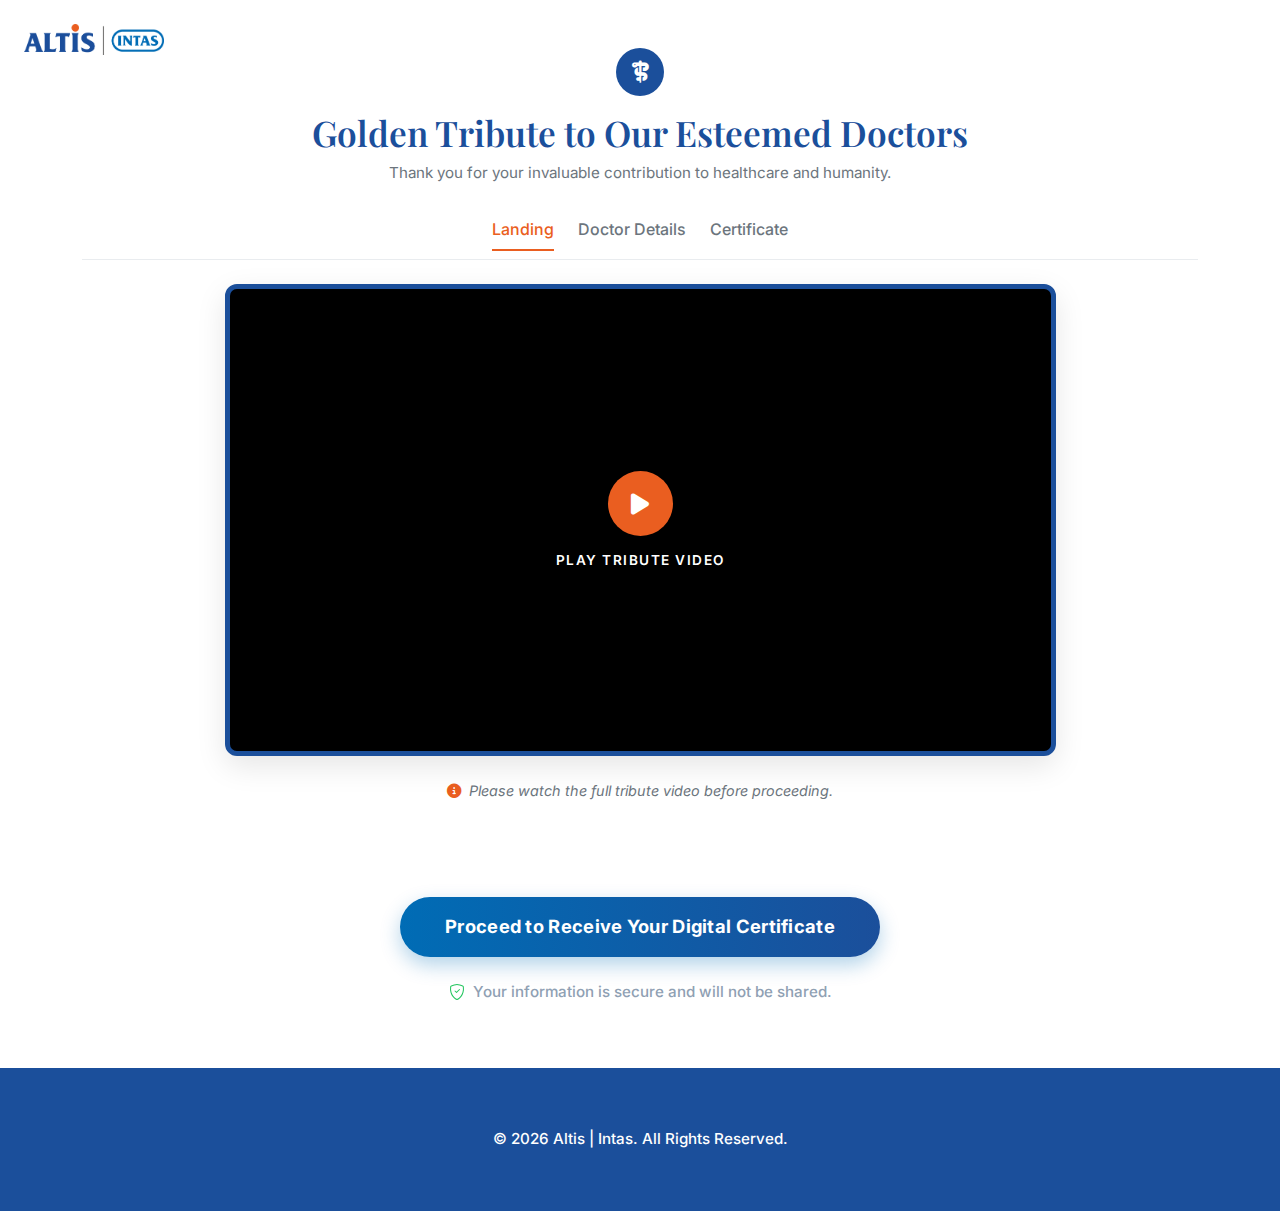
<file: index.html>
<!DOCTYPE html>
<html lang="en">
<head>
    <meta charset="UTF-8">
    <meta name="viewport" content="width=device-width, initial-scale=1.0">
    <title>Tribute Certificate</title>
    
    <link href="https://cdn.jsdelivr.net/npm/bootstrap@5.3.0/dist/css/bootstrap.min.css" rel="stylesheet">
    
    <link rel="stylesheet" href="https://cdnjs.cloudflare.com/ajax/libs/font-awesome/6.4.0/css/all.min.css">
    
    <link rel="preconnect" href="https://fonts.googleapis.com">
    <link rel="preconnect" href="https://fonts.gstatic.com" crossorigin>
    <link href="https://fonts.googleapis.com/css2?family=Playfair+Display:wght@500;600;700&family=Inter:wght@400;500&display=swap" rel="stylesheet">
    
    <link rel="stylesheet" href="style.css">
</head>
<body>

    <div class="position-absolute top-0 start-0 m-3 m-md-4 z-3">
        <img src="assets/logo.png" alt="Company Logo" class="top-left-logo">
    </div>

    <div class="container py-5">
        <header class="text-center mb-4">
            <div class="logo-circle mx-auto mb-3 d-flex justify-content-center align-items-center">
                <i class="fa-solid fa-staff-snake"></i>
            </div>
            <h1 class="main-title">Golden Tribute to Our Esteemed Doctors</h1>
            <p class="subtitle">Thank you for your invaluable contribution to healthcare and humanity.</p>
        </header>

        <nav class="mb-4 position-relative">
            <ul class="nav justify-content-center custom-nav">
                <li class="nav-item"><a class="nav-link active" href="#">Landing</a></li>
                <li class="nav-item"><a class="nav-link" href="#">Doctor Details</a></li>
                <li class="nav-item"><a class="nav-link" href="#">Certificate</a></li>
                <!-- <li class="nav-item"><a class="nav-link" href="#">Privacy Policy</a></li> -->
            </ul>
            <hr class="nav-divider">
        </nav>

        <main class="row justify-content-center">
            <div class="col-lg-10 col-xl-9">
                <div class="video-container position-relative">
                        <video id="tributeVideo" class="video-element w-100" poster="https://images.unsplash.com/photo-1519494026892-80bbd2d6fd0d?q=80&w=1200&auto=format&fit=crop">
                            <source src="assets/video.mp4" type="video/mp4">
                            Your browser does not support the video tag.
                        </video>                    
                    <div class="overlay">
            <button class="play-btn shadow-sm mb-3" id="playBtn">
              <i class="fa-solid fa-play"></i>
            </button>
            <h6 class="play-text m-0">PLAY TRIBUTE VIDEO</h6>
          </div>
                </div>

                <div class="footer-info text-center mt-4">
                    <i class="fa-solid fa-circle-info info-icon me-1"></i>
                    <em>Please watch the full tribute video before proceeding.</em>
                </div>
            </div>
        </main>
    </div>

    <section class="bottom-action text-center py-5">
        <div class="container">
            <button class="btn proceed-btn mb-4" 
                onclick="window.location.href='form.html'">
                Proceed to Receive Your Digital Certificate
            </button>

            <div class="security-info mb-3 d-flex justify-content-center align-items-center">
                <svg xmlns="http://www.w3.org/2000/svg" width="16" height="16" fill="#22c55e" class="bi bi-shield-check me-2" viewBox="0 0 16 16">
                  <path d="M5.338 1.59a61.44 61.44 0 0 0-2.837.856.48.48 0 0 0-.328.39c-.554 4.157.726 7.19 2.253 9.188a10.725 10.725 0 0 0 2.287 2.233c.346.244.652.42.893.533.12.057.218.095.293.118a.55.55 0 0 0 .101.025.615.615 0 0 0 .1-.025c.076-.023.174-.061.294-.118.24-.113.547-.29.893-.533a10.726 10.726 0 0 0 2.287-2.233c1.527-1.997 2.807-5.031 2.253-9.188a.48.48 0 0 0-.328-.39c-.651-.213-1.75-.56-2.837-.855C9.552 1.29 8.531 1.067 8 1.067c-.53 0-1.552.223-2.662.524zM5.072.56C6.157.265 7.31 0 8 0s1.843.265 2.928.56c1.11.3 2.229.655 2.887.87a1.54 1.54 0 0 1 1.044 1.262c.596 4.477-.787 7.795-2.465 9.99a11.775 11.775 0 0 1-2.517 2.453 7.159 7.159 0 0 1-1.048.625c-.28.132-.581.24-.829.24s-.548-.108-.829-.24a7.158 7.158 0 0 1-1.048-.625 11.777 11.777 0 0 1-2.517-2.453C1.928 10.487.545 7.169 1.141 2.692A1.54 1.54 0 0 1 2.185 1.43 62.456 62.456 0 0 1 5.072.56z"/>
                  <path d="M10.854 5.146a.5.5 0 0 1 0 .708l-3 3a.5.5 0 0 1-.708 0l-1.5-1.5a.5.5 0 1 1 .708-.708L7.5 7.793l2.646-2.647a.5.5 0 0 1 .708 0z"/>
                </svg>
                <span class="secure-text">Your information is secure and will not be shared.</span>
            </div>

            <!-- <div class="legal-links mt-3">
                <a href="#">PRIVACY POLICY</a>
                <span class="mx-3 separator">|</span>
                <a href="#">TERMS OF USE</a>
            </div> -->
        </div>
    </section>

    <footer class="dark-footer text-center">
    <div class="container">
        <p class="copyright-text mb-0">&copy; 2026 Altis | Intas. All Rights Reserved.</p>
    </div>
</footer>
    <script src="https://code.jquery.com/jquery-3.7.0.min.js"></script>
    <script src="https://cdn.jsdelivr.net/npm/bootstrap@5.3.0/dist/js/bootstrap.bundle.min.js"></script>
    
    <script src="script.js"></script>
</body>
</html>
</file>
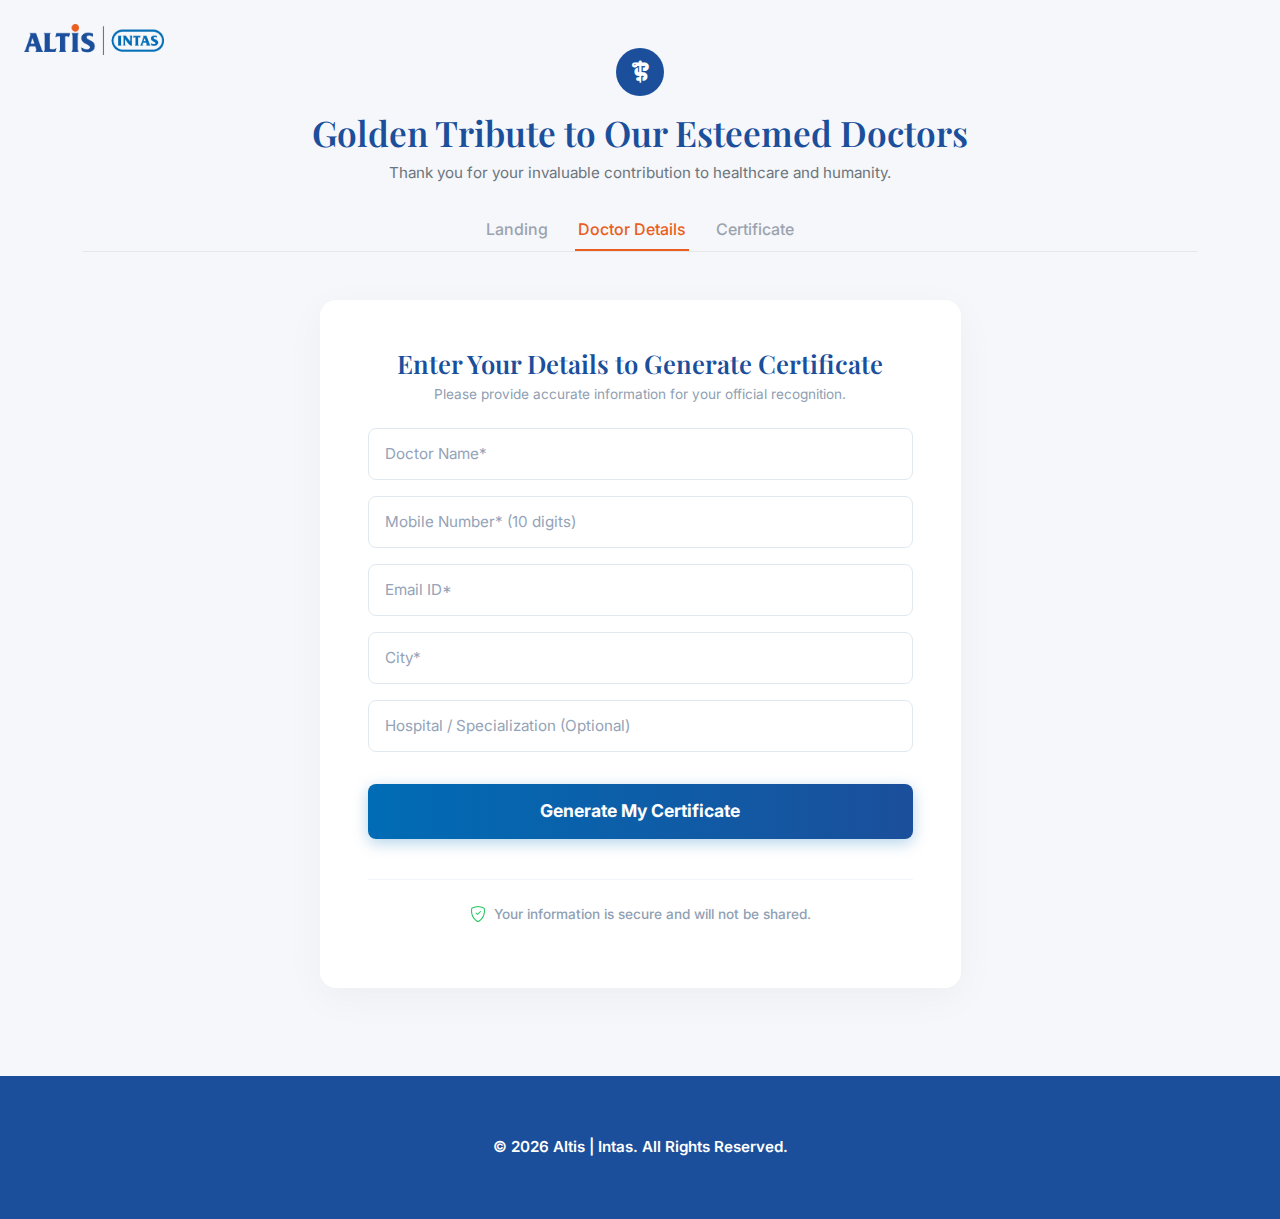
<file: form.html>
<!DOCTYPE html>
<html lang="en">
<head>
    <meta charset="UTF-8">
    <meta name="viewport" content="width=device-width, initial-scale=1.0">
    <title>Form | Tribute Certificate</title>
    
    <link href="https://cdn.jsdelivr.net/npm/bootstrap@5.3.0/dist/css/bootstrap.min.css" rel="stylesheet">
    
    <link rel="stylesheet" href="https://cdnjs.cloudflare.com/ajax/libs/font-awesome/6.4.0/css/all.min.css">
    
    <link rel="preconnect" href="https://fonts.googleapis.com">
    <link rel="preconnect" href="https://fonts.gstatic.com" crossorigin>
    <link href="https://fonts.googleapis.com/css2?family=Playfair+Display:wght@500;600;700&family=Inter:wght@400;500;600&display=swap" rel="stylesheet">
    
    <link rel="stylesheet" href="form.css">
</head>
<body>

    <div class="position-absolute top-0 start-0 m-3 m-md-4 z-3">
        <img src="assets/logo.png" alt="Company Logo" class="top-left-logo">
    </div>

    <div class="container py-5">
        <header class="text-center mb-4">
            <div class="logo-circle mx-auto mb-3 d-flex justify-content-center align-items-center">
                <i class="fa-solid fa-staff-snake"></i>
            </div>
            <h1 class="main-title">Golden Tribute to Our Esteemed Doctors</h1>
            <p class="subtitle">Thank you for your invaluable contribution to healthcare and humanity.</p>
        </header>

        <nav class="mb-5 position-relative">
            <ul class="nav justify-content-center custom-nav">
                <li class="nav-item"><a class="nav-link" href="#">Landing</a></li>
                <li class="nav-item"><a class="nav-link active" href="#">Doctor Details</a></li>
                <li class="nav-item"><a class="nav-link" href="#">Certificate</a></li>
                <!-- <li class="nav-item"><a class="nav-link" href="#">Privacy Policy</a></li> -->
            </ul>
            <hr class="nav-divider">
        </nav>

        <main class="row justify-content-center">
            <div class="col-lg-7 col-md-9">
                <div class="form-card p-4 p-md-5">
                    <div class="text-center mb-4">
                        <h2 class="form-title">Enter Your Details to Generate Certificate</h2>
                        <p class="form-subtitle">Please provide accurate information for your official recognition.</p>
                    </div>

                    <form id="certificateForm" novalidate>
                        <div class="mb-3">
                            <input type="text" class="form-control custom-input" id="doctorName" placeholder="Doctor Name*" required>
                            <div class="invalid-feedback">Please enter the doctor's name.</div>
                        </div>

                        <div class="mb-3">
                            <input type="tel" class="form-control custom-input" id="mobileNumber" placeholder="Mobile Number* (10 digits)" pattern="[0-9]{10}" required>
                            <div class="invalid-feedback">Please enter a valid 10-digit mobile number.</div>
                        </div>

                        <div class="mb-3">
                            <input type="email" class="form-control custom-input" id="emailId" placeholder="Email ID*" required>
                            <div class="invalid-feedback">Please enter a valid email address.</div>
                        </div>

                        <div class="mb-3">
                            <input type="text" class="form-control custom-input" id="city" placeholder="City*" required>
                            <div class="invalid-feedback">Please enter your city.</div>
                        </div>

                        <div class="mb-4 pb-2">
                            <input type="text" class="form-control custom-input" id="hospital" placeholder="Hospital / Specialization (Optional)">
                        </div>

                        <button type="submit" class="btn btn-generate w-100 mb-4" id="generateBtn">
                            Generate My Certificate
                        </button>
                        
                        <hr class="form-divider mb-4">

                        <div class="security-info mb-3 d-flex justify-content-center align-items-center">
                <svg xmlns="http://www.w3.org/2000/svg" width="16" height="16" fill="#22c55e" class="bi bi-shield-check me-2" viewBox="0 0 16 16">
                  <path d="M5.338 1.59a61.44 61.44 0 0 0-2.837.856.48.48 0 0 0-.328.39c-.554 4.157.726 7.19 2.253 9.188a10.725 10.725 0 0 0 2.287 2.233c.346.244.652.42.893.533.12.057.218.095.293.118a.55.55 0 0 0 .101.025.615.615 0 0 0 .1-.025c.076-.023.174-.061.294-.118.24-.113.547-.29.893-.533a10.726 10.726 0 0 0 2.287-2.233c1.527-1.997 2.807-5.031 2.253-9.188a.48.48 0 0 0-.328-.39c-.651-.213-1.75-.56-2.837-.855C9.552 1.29 8.531 1.067 8 1.067c-.53 0-1.552.223-2.662.524zM5.072.56C6.157.265 7.31 0 8 0s1.843.265 2.928.56c1.11.3 2.229.655 2.887.87a1.54 1.54 0 0 1 1.044 1.262c.596 4.477-.787 7.795-2.465 9.99a11.775 11.775 0 0 1-2.517 2.453 7.159 7.159 0 0 1-1.048.625c-.28.132-.581.24-.829.24s-.548-.108-.829-.24a7.158 7.158 0 0 1-1.048-.625 11.777 11.777 0 0 1-2.517-2.453C1.928 10.487.545 7.169 1.141 2.692A1.54 1.54 0 0 1 2.185 1.43 62.456 62.456 0 0 1 5.072.56z"/>
                  <path d="M10.854 5.146a.5.5 0 0 1 0 .708l-3 3a.5.5 0 0 1-.708 0l-1.5-1.5a.5.5 0 1 1 .708-.708L7.5 7.793l2.646-2.647a.5.5 0 0 1 .708 0z"/>
                </svg>
                <span class="secure-text">Your information is secure and will not be shared.</span>
            </div>

                        <!-- <div class="text-center">
                            <a href="#" class="privacy-link">PRIVACY POLICY</a>
                        </div> -->
                    </form>
                </div>
            </div>
        </main>
    </div>

    <footer class="dark-footer text-center">
    <div class="container">
        <p class="copyright-text mb-0">&copy; 2026 Altis | Intas. All Rights Reserved.</p>
    </div>
</footer>

    <script src="https://code.jquery.com/jquery-3.7.0.min.js"></script>
    <script src="https://cdn.jsdelivr.net/npm/bootstrap@5.3.0/dist/js/bootstrap.bundle.min.js"></script>
    <script src="form.js"></script>
</body>
</html>
</file>
<file: style.css>
/* Color Palette Variables based on the new color scheme */
:root {
    --primary-blue: #1b4f9b;   /* Main Dark Blue - Logo background, heading, footer */
    --secondary-blue: #006cb5; /* Bright Blue - Hovers and gradients */
    --accent-orange: #ea5e20;  /* Vibrant Orange - Active links, play button, icons */
    --text-grey: #6c757d;      /* Subtitles and paragraph text */
    --bg-color: #ffffff;
    --border-dark: #1b4f9b;    /* Border of video frame matching primary blue */
}

body {
    background-color: var(--bg-color);
    font-family: 'Inter', sans-serif;
    color: var(--text-grey);
}

.top-left-logo {
    width: 140px; /* Aap apni image ke hisaab se isko kam ya zyada kar sakte hain */
    height: auto;
    object-fit: contain;
}

/* Header & Typography */
.logo-circle {
    width: 48px;
    height: 48px;
    background-color: var(--primary-blue);
    border-radius: 50%;
    color: var(--bg-color);
    font-size: 1.4rem;
}

.main-title {
    font-family: "Playfair Display", serif;
    font-weight: 600;
    color: var(--primary-blue);
    font-size: 2.2rem;
    margin-bottom: 0.5rem;
}

.subtitle {
    font-size: 0.95rem;
    color: var(--text-grey);
}

/* Navigation Links */
.custom-nav {
    gap: 1.5rem;
    padding-bottom: 0.5rem;
}

.custom-nav .nav-link {
    color: var(--text-grey);
    font-weight: 500;
    padding: 0.5rem 0;
    transition: color 0.3s ease;
    border-bottom: 2px solid transparent;
}

.custom-nav .nav-link:hover {
    color: var(--secondary-blue);
}

/* Active State matching New theme */
.custom-nav .nav-link.active {
    color: var(--accent-orange); /* Now reflects the Orange color */
    border-bottom: 2px solid var(--accent-orange);
}

.nav-divider {
    border-top: 1px solid #e9ecef;
    margin-top: 0;
    opacity: 1;
}

/* Video Container */
.video-container {
    border-radius: 12px;
    overflow: hidden;
    border: 5px solid var(--border-dark);
    background-color: #000;
    box-shadow: 0 10px 30px rgba(0,0,0,0.1);
}

/* Class ka naam video-img se badal kar video-element kiya */
.video-element {
    display: block;
    aspect-ratio: 16/9;
    object-fit: cover;
    opacity: 0.8;
    filter: sepia(0.5) hue-rotate(-15deg) saturate(1.5) brightness(0.9);
    transition: all 0.5s ease; /* Smooth transition ke liye */
}

/* Nayi class add karni hai jab video play ho */
.video-element.playing {
    opacity: 1;
    filter: none; /* Play hone par sepia filter hata dega taki colors original dikhein */
}

/* Overlay & Play Button */
.overlay {
  position: absolute;
  top: 0;
  left: 0;
  width: 100%;
  height: 100%;
  background: rgba(0, 0, 0, 0.25);
    /* YAHAN SE NAYI LINES ADD KI HAIN CENTERING KE LIYE */
    display: flex;
    flex-direction: column;
    justify-content: center;
    align-items: center;
}

.play-btn {
    background-color: var(--accent-orange);
    color: #fff;
    border: none;
    width: 65px;
    height: 65px;
    border-radius: 50%;
    font-size: 1.5rem;
    display: flex;
    justify-content: center;
    align-items: center;
    padding-left: 5px; /* Centers the play triangle visually */
    cursor: pointer;
    transition: all 0.3s ease;
}

.play-btn:hover {
    transform: scale(1.1);
    background-color: #c94d18; /* Thoda darker orange hover ke liye */
}

.play-text {
    color: #fff;
    font-family: 'Inter', sans-serif;
    font-weight: 600;
    letter-spacing: 1.5px;
    font-size: 0.85rem;
}

/* Footer Section */
.footer-info {
    font-size: 0.9rem;
    color: var(--text-grey);
}

.info-icon {
    color: var(--accent-orange);
}

/* Proceed Button Styling */
.bottom-action {
    background-color: var(--bg-color);
}

.proceed-btn {
    /* Gradient matching the new Blue theme */
    background: linear-gradient(90deg, var(--secondary-blue) 0%, var(--primary-blue) 100%);
    color: #ffffff;
    font-weight: 700;
    font-size: 1.15rem;
    padding: 16px 45px;
    border-radius: 50px;
    border: none;
    box-shadow: 0 8px 20px rgba(0, 108, 181, 0.3); /* Adjusted shadow color */
    transition: all 0.3s ease;
    letter-spacing: 0.3px;
}

.proceed-btn:hover {
    transform: translateY(-2px);
    box-shadow: 0 12px 25px rgba(0, 108, 181, 0.5); /* Adjusted shadow color */
    color: #ffffff;
}

.proceed-btn:active {
    transform: translateY(1px);
}

/* Security Text */
.secure-text {
    /* The bluish-grey text color from the image */
    color: #8fa0b3;
    font-size: 0.95rem;
    font-weight: 500;
}

/* Legal Links (Privacy | Terms) */
.legal-links a {
    color: #8fa0b3;
    font-size: 0.8rem;
    font-weight: 600;
    letter-spacing: 1px;
    text-decoration: none;
    transition: color 0.3s ease;
}

.legal-links a:hover {
    color: var(--primary-blue);
}

.legal-links .separator {
    color: #d1d8e0;
    font-weight: 300;
}

/* Dark Footer Styling */
.dark-footer {
    background-color: var(--primary-blue);
    padding: 60px 0;
}

.award-icon {
    color: var(--bg-color);
    font-size: 1.6rem;
}

.copyright-text {
    font-weight: 500;
    font-size: 0.95rem;
    color: var(--bg-color); 
}

.disclaimer-text {
    font-size: 0.85rem;
    line-height: 1.8;
    max-width: 800px;
    color: var(--bg-color); 
}
</file>
<file: form.css>
/* Color Palette Variables */
:root {
    --primary-dark: #1b4f9b;   /* Updated Primary Blue */
    --accent-gold: #ea5e20;    /* Updated to Orange (Kept variable name same to avoid HTML breaks) */
    --secondary-blue: #006cb5; /* Added Bright Blue for gradients/focus */
    --text-grey: #6c757d;      
    --bg-color: #f5f7fa;       /* Light grayish blue background for contrast */
    --card-bg: #ffffff;
    --input-border: #e2e8f0;
}

body {
    background-color: var(--bg-color);
    font-family: 'Inter', sans-serif;
    color: var(--text-grey);
}

.top-left-logo {
    width: 140px; /* Aap apni image ke hisaab se isko kam ya zyada kar sakte hain */
    height: auto;
    object-fit: contain;
}

/* Header & Typography */
.logo-circle {
    width: 48px;
    height: 48px;
    background-color: var(--primary-dark);
    border-radius: 50%;
    color: #ffffff; /* Changed to solid white for better contrast */
    font-size: 1.4rem;
}

.main-title {
    font-family: "Playfair Display", serif;
    font-weight: 600;
    color: var(--primary-dark);
    font-size: 2.2rem;
    margin-bottom: 0.5rem;
}

.subtitle {
    font-size: 0.95rem;
    color: var(--text-grey);
}

/* Navigation Links */
.custom-nav {
    gap: 1.5rem;
    padding-bottom: 0px;
}

.custom-nav .nav-link {
    color: #9ca3af; /* Lighter grey for inactive tabs */
    font-weight: 500;
    padding: 0.5rem 0.2rem;
    transition: all 0.3s ease;
    border-bottom: 2px solid transparent;
}

.custom-nav .nav-link:hover {
    color: var(--primary-dark);
}

/* Active State matching New theme */
.custom-nav .nav-link.active {
    color: var(--accent-gold); /* Now reflects the Orange color */
    border-bottom: 2px solid var(--accent-gold);
}

.nav-divider {
    border-top: 1px solid #e5e7eb;
    margin-top: 0;
    opacity: 1;
}

/* Form Card Styling */
.form-card {
    background-color: var(--card-bg);
    border-radius: 16px;
    box-shadow: 0 10px 40px rgba(0, 0, 0, 0.04);
}

.form-title {
    font-family: "Playfair Display", serif;
    font-weight: 600;
    color: var(--primary-dark);
    font-size: 1.6rem;
    margin-bottom: 0.3rem;
}

.form-subtitle {
    font-size: 0.85rem;
    color: #8fa0b3;
}

/* Inputs Styling */
.custom-input {
    height: 52px;
    border: 1px solid var(--input-border);
    border-radius: 8px;
    color: var(--primary-dark);
    font-size: 0.95rem;
    padding: 0 16px;
    box-shadow: none !important;
    transition: border-color 0.3s ease;
}

.custom-input::placeholder {
    color: #94a3b8;
    font-weight: 400;
}

.custom-input:focus {
    border-color: var(--secondary-blue); /* Professional bright blue focus instead of orange */
    outline: none;
}

/* Generate Button */
.btn-generate {
    /* Gradient matching the New Blue theme */
    background: linear-gradient(90deg, var(--secondary-blue) 0%, var(--primary-dark) 100%);
    color: #ffffff;
    font-weight: 700;
    font-size: 1.1rem;
    height: 55px;
    border-radius: 8px;
    border: none;
    box-shadow: 0 4px 15px rgba(0, 108, 181, 0.3);
    transition: all 0.3s ease;
}

.btn-generate:hover {
    /* Adjusted lighter gradient for hover state */
    background: linear-gradient(90deg, #1a85d6 0%, #2561b3 100%);
    color: #ffffff;
    transform: translateY(-2px);
    box-shadow: 0 6px 20px rgba(0, 108, 181, 0.4);
}

.form-divider {
    border-top: 1px solid #f1f5f9;
    opacity: 1;
}

/* Security Notice inside form */
.lock-icon {
    color: var(--accent-gold); /* Now reflects the Orange color */
    font-size: 0.9rem;
}

.secure-text {
    color: #8fa0b3;
    font-size: 0.85rem;
    font-weight: 500;
}

.privacy-link {
    color: #8fa0b3;
    font-size: 0.8rem;
    font-weight: 600;
    letter-spacing: 1.5px;
    text-decoration: none;
    transition: color 0.3s ease;
}

.privacy-link:hover {
    color: var(--primary-dark);
}

/* Dark Footer Styling */
.dark-footer {
    background-color: var(--primary-dark);
    padding: 60px 0;
    margin-top: 40px;
}

.award-icon {
    color: #ffffff;
    font-size: 1.6rem;
}

.copyright-text {
    font-weight: 600;
    font-size: 0.95rem;
    color: #ffffff;
}

.disclaimer-text {
    font-size: 0.85rem;
    line-height: 1.8;
    max-width: 800px;
    color: #e2e8f0; /* Lighter text for readability on dark background */
}
</file>
